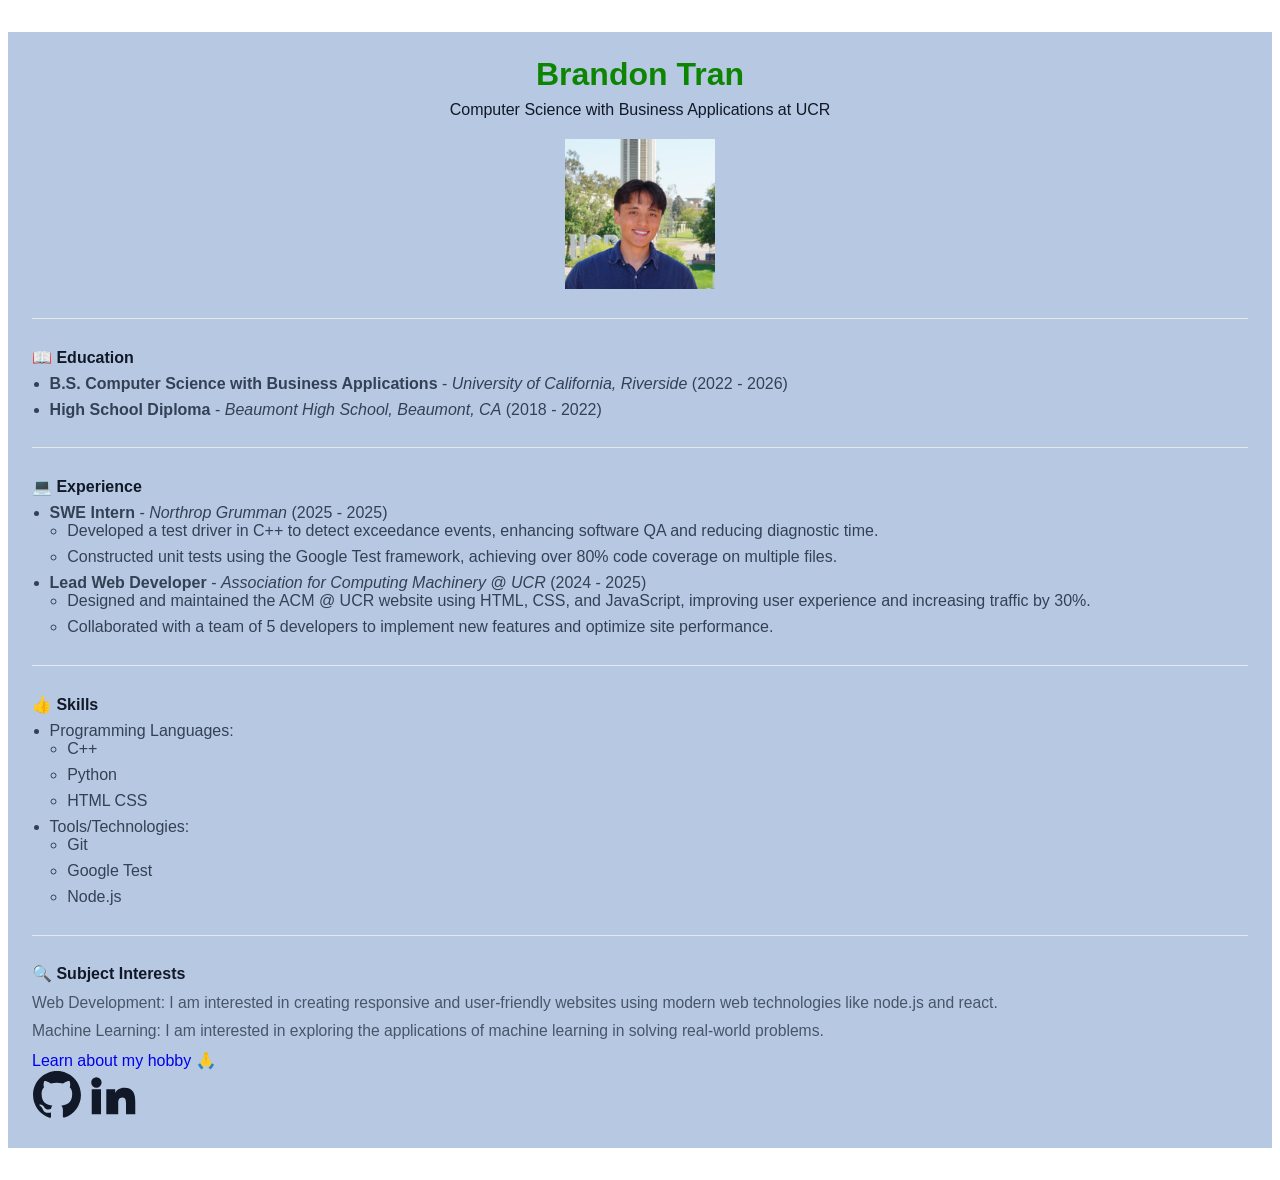
<file: index.html>
<!DOCTYPE html>
<html lang="en">
    <head>
        <meta charset="utf-8" />
        <title>Lab 1</title>
        <link rel="stylesheet" href="styles.css" />
    </head>
    <body>
        <div class="content">
            <div class="top-heading">
                <h1>Brandon Tran</h1>
                <h2>Computer Science with Business Applications at UCR</h2>
            </div>
            <img class="profile-image" src="img/Brandon_Tran.jpg" alt="Portrait of Brandon Tran" />
            <hr>
            <h2>&#128214; Education</h2>
        <ul>
            <li><b>B.S. Computer Science with Business Applications</b> - <i>University of California, Riverside</i> (2022 - 2026)</li>
            <li><b>High School Diploma</b> - <i>Beaumont High School, Beaumont, CA</i> (2018 - 2022)</li>
        </ul>
        <hr>
        <h2>&#128187; Experience</h2>
        <ul>
            <li><b>SWE Intern</b> - <i>Northrop Grumman</i> (2025 - 2025)
                <ul>
                    <li>Developed a test driver in C++ to detect exceedance events, enhancing software QA and reducing diagnostic time.</li>
                    <li>Constructed unit tests using the Google Test framework, achieving over 80% code coverage on multiple files.</li>
                </ul>
            </li>
            <li><b>Lead Web Developer</b> - <i>Association for Computing Machinery @ UCR</i> (2024 - 2025)
                <ul>
                    <li>Designed and maintained the ACM @ UCR website using HTML, CSS, and JavaScript, improving user experience and increasing traffic by 30%.</li>
                    <li>Collaborated with a team of 5 developers to implement new features and optimize site performance.</li>
                </ul>
            </li>
        </ul>
        <hr>
        <h2>&#128077; Skills</h2>
        <ul>
            <li>Programming Languages:
                <ul>
                    <li>C++</li>
                    <li>Python</li>
                    <li>HTML CSS</li>
                </ul>
            </li>
            <li>Tools/Technologies:
                <ul>
                    <li>Git</li>
                    <li>Google Test</li>
                    <li>Node.js</li>
                </ul>
            </li>
        </ul>
        <hr>
        <h2>&#128269; Subject Interests</h2>
        <p>Web Development: I am interested in creating responsive and user-friendly websites using modern web technologies like node.js and react.</p>
        <p>Machine Learning: I am interested in exploring the applications of machine learning in solving real-world problems.</p>

        <a href="hobby.html">Learn about my hobby &#128591;</a>

        <div>
            <a href="https://github.com/brandontran1220" target="_blank" rel="noopener noreferrer" aria-label="Visit my GitHub profile">
                <img class="small-image" src="img/github-icon.svg" alt="GitHub logo" />
            </a>
            <a href="https://www.linkedin.com/in/brandon-tran1220/" target="_blank" rel="noopener noreferrer" aria-label="Visit my LinkedIn profile">
                <img class="small-image" src="img/linkedin-icon.svg" alt="LinkedIn logo" />
            </a>
        </div>
        </div>
    </body>
</html>
</file>
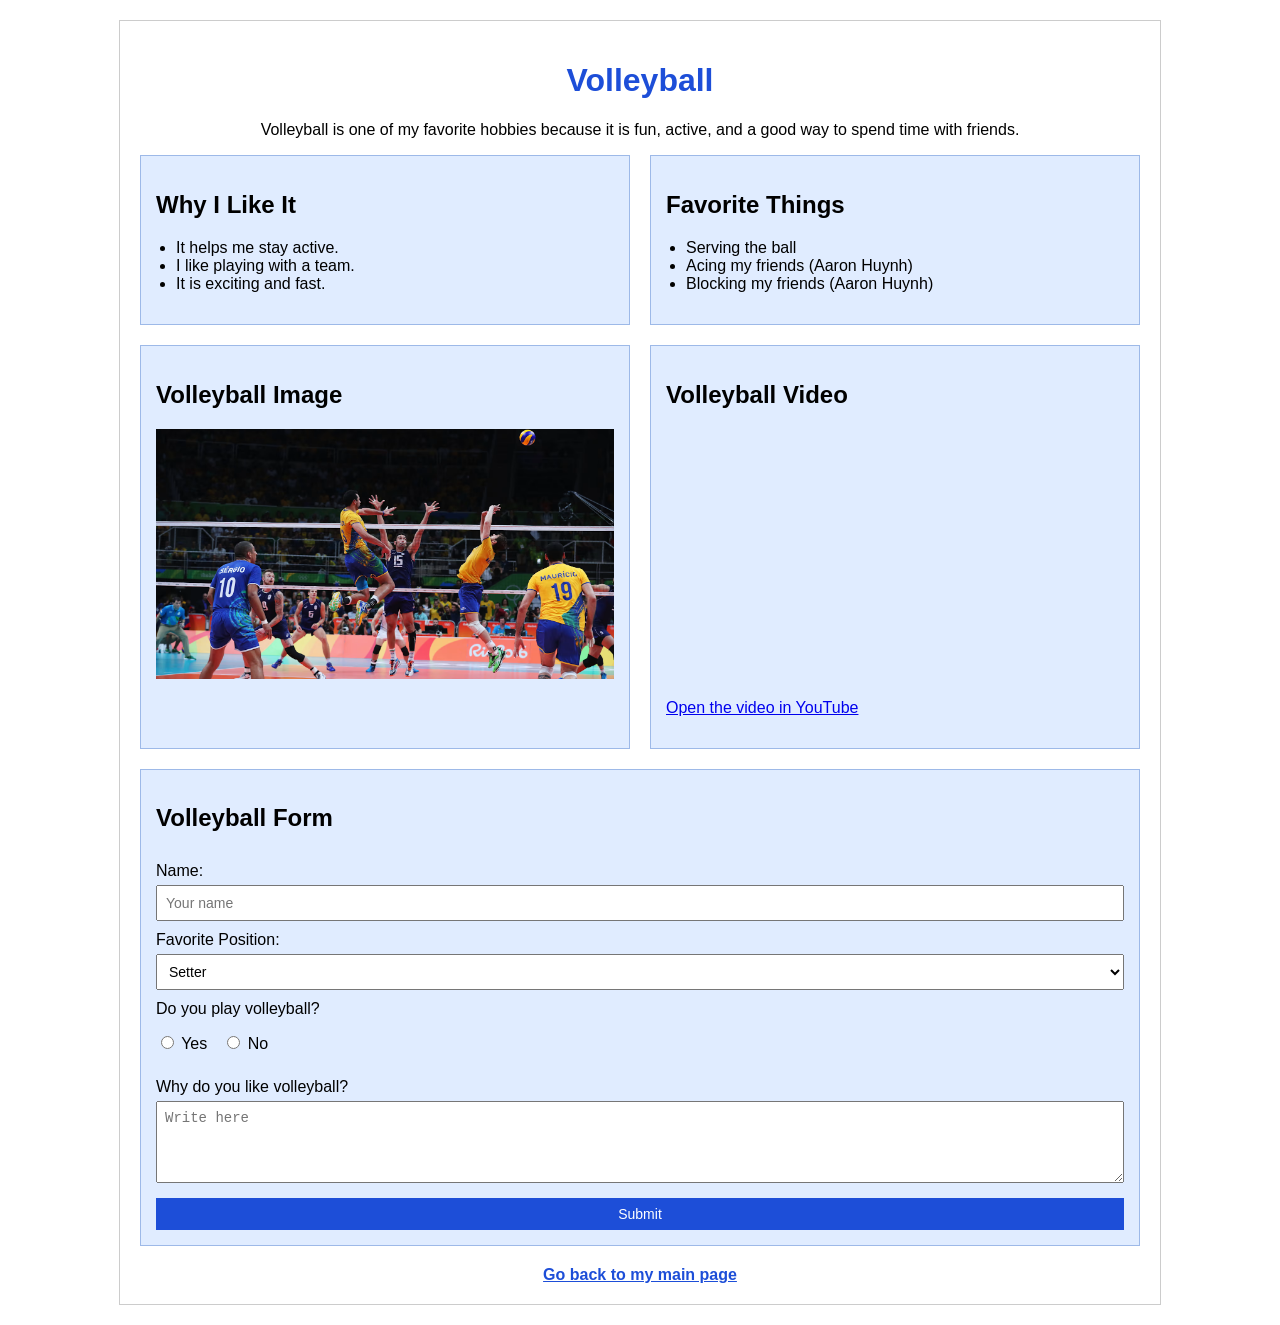
<file: hobby.html>
<!DOCTYPE html>
<html lang="en">
    <head>
        <meta charset="utf-8" />
        <meta name="viewport" content="width=device-width, initial-scale=1.0" />
        <title>Brandon's Hobby</title>
        <link rel="stylesheet" href="hobby.css" />
    </head>
    <body>
        <div class="page">
            <h1>Volleyball</h1>
            <p class="intro">Volleyball is one of my favorite hobbies because it is fun, active, and a good way to spend time with friends.</p>
            <div class="top-section">
                <div class="box">
                    <h2>Why I Like It</h2>
                    <ul>
                        <li>It helps me stay active.</li>
                        <li>I like playing with a team.</li>
                        <li>It is exciting and fast.</li>
                    </ul>
                </div>

                <div class="box">
                    <h2>Favorite Things</h2>
                    <ul>
                        <li>Serving the ball</li>
                        <li>Acing my friends (Aaron Huynh)</li>
                        <li>Blocking my friends (Aaron Huynh)</li>
                    </ul>
                </div>
            </div>

            <div class="media-section">
                <div class="box media-box">
                    <h2>Volleyball Image</h2>
                    <img
                        src="img/volleyball.avif"
                        alt="People playing volleyball"
                    />
                </div>

                <div class="box media-box">
                    <h2>Volleyball Video</h2>
                    <iframe
                        src="https://www.youtube.com/embed/p3q1EQwRVWU"
                        title="Volleyball video"
                        allow="accelerometer; autoplay; clipboard-write; encrypted-media; gyroscope; picture-in-picture"
                        allowfullscreen
                    ></iframe>
                    <p><a href="https://www.youtube.com/watch?v=p3q1EQwRVWU" target="_blank">Open the video in YouTube</a></p>
                </div>
            </div>

            <div class="box form-box">
                <h2>Volleyball Form</h2>
                <form>
                    <label for="name">Name:</label>
                    <input type="text" id="name" name="name" placeholder="Your name" />

                    <label for="position">Favorite Position:</label>
                    <select id="position" name="position">
                        <option>Setter</option>
                        <option>Outside Hitter</option>
                        <option>Libero</option>
                        <option>Middle Blocker</option>
                    </select>

                    <label for="play">Do you play volleyball?</label>
                    <div class="radio-group">
                        <label><input type="radio" name="play" value="yes" /> Yes</label>
                        <label><input type="radio" name="play" value="no" /> No</label>
                    </div>

                    <label for="message">Why do you like volleyball?</label>
                    <textarea id="message" name="message" rows="4" placeholder="Write here"></textarea>

                    <button type="submit">Submit</button>
                </form>
            </div>

            <div class="bottom-link">
                <a href="index.html">Go back to my main page</a>
            </div>
        </div>
    </body>
</html>
</file>
<file: styles.css>
body {
    font-family: "Segoe UI", Tahoma, Geneva, Verdana, sans-serif;
}

.content {
    margin: 32px auto;
    padding: 24px;
    background: #B7C9E2;
}

.top-heading {
    color: rgb(13, 133, 2);
    text-align: center;
    margin-bottom: 20px;
}

.top-heading h1 {
    font-size: 2rem;
    margin: 0;
}

.top-heading h2 {
    font-size: 1rem;
    margin: 0.5rem 0 0;
    font-weight: 500;
}

.profile-image {
    display: block;
    max-width: 150px;
    width: 100%;
    height: auto;
    margin: 20px auto;
}

h2 {
    color: #111827;
    font-size: 1rem;
    margin-top: 1.8rem;
    margin-bottom: 0.5rem;
}

ul {
    margin: 0;
    padding-left: 1.1rem;
}

li {
    margin-bottom: 0.5rem;
    color: #334155;
}

p {
    font-size: 0.98rem;
    margin: 0.65rem 0;
    color: #475569;
}

hr {
    border: none;
    border-top: 1px solid #e5e7eb;
    margin: 1.8rem 0;
}

a {
    text-decoration: none;
}

.small-image {
    display: inline-block;
    max-width: 50px;
    width: 50px;
    color: #111827;
}
</file>
<file: hobby.css>
body {
    font-family: "Segoe UI", Tahoma, Geneva, Verdana, sans-serif;
}

.page {
    width: 90%;
    max-width: 1000px;
    margin: 20px auto;
    background-color: white;
    padding: 20px;
    border: 1px solid #cccccc;
}

h1 {
    text-align: center;
    color: #1d4ed8;
    animation: moveTitle 2s infinite alternate;
}

.intro {
    text-align: center;
}

.top-section {
    display: flex;
    gap: 20px;
    flex-wrap: wrap;
    margin-bottom: 20px;
}

.media-section {
    display: flex;
    gap: 20px;
    flex-wrap: wrap;
    margin-bottom: 20px;
}

.box {
    flex: 1;
    min-width: 250px;
    background-color: #e0ecff;
    padding: 15px;
    border: 1px solid #9db9e8;
}

.media-box img,
.media-box iframe {
    width: 100%;
    height: 250px;
    border: none;
}

ul {
    padding-left: 20px;
}

form {
    display: flex;
    flex-direction: column;
}

label {
    margin-top: 10px;
    margin-bottom: 5px;
}

input,
select,
textarea,
button {
    padding: 8px;
    font-size: 14px;
}

.radio-group {
    display: flex;
    gap: 15px;
    margin-bottom: 10px;
}

button {
    margin-top: 15px;
    background-color: #1d4ed8;
    color: white;
    border: none;
    cursor: pointer;
}

.bottom-link {
    text-align: center;
    margin-top: 20px;
}

.bottom-link a {
    color: #1d4ed8;
    font-weight: bold;
}

@keyframes moveTitle {
    from {
        transform: translateX(0px);
    }

    to {
        transform: translateX(15px);
    }
}
</file>
